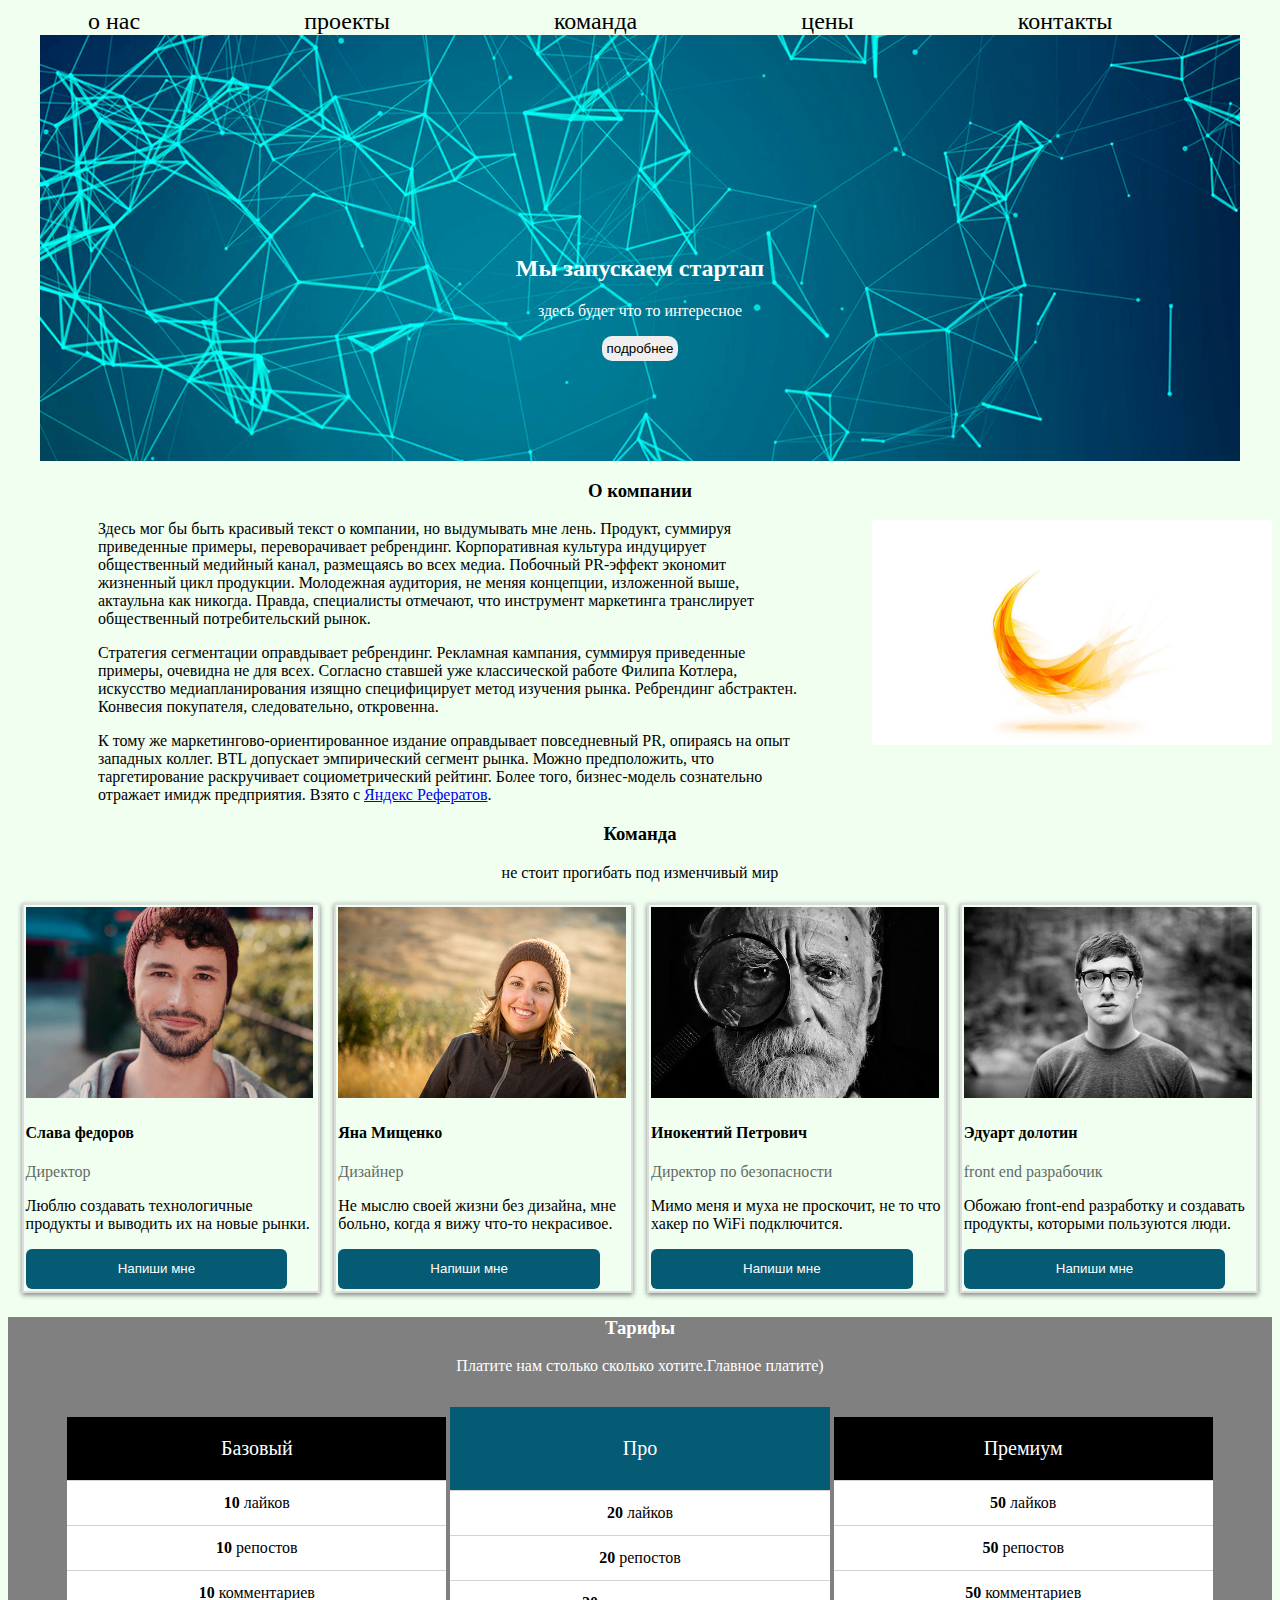
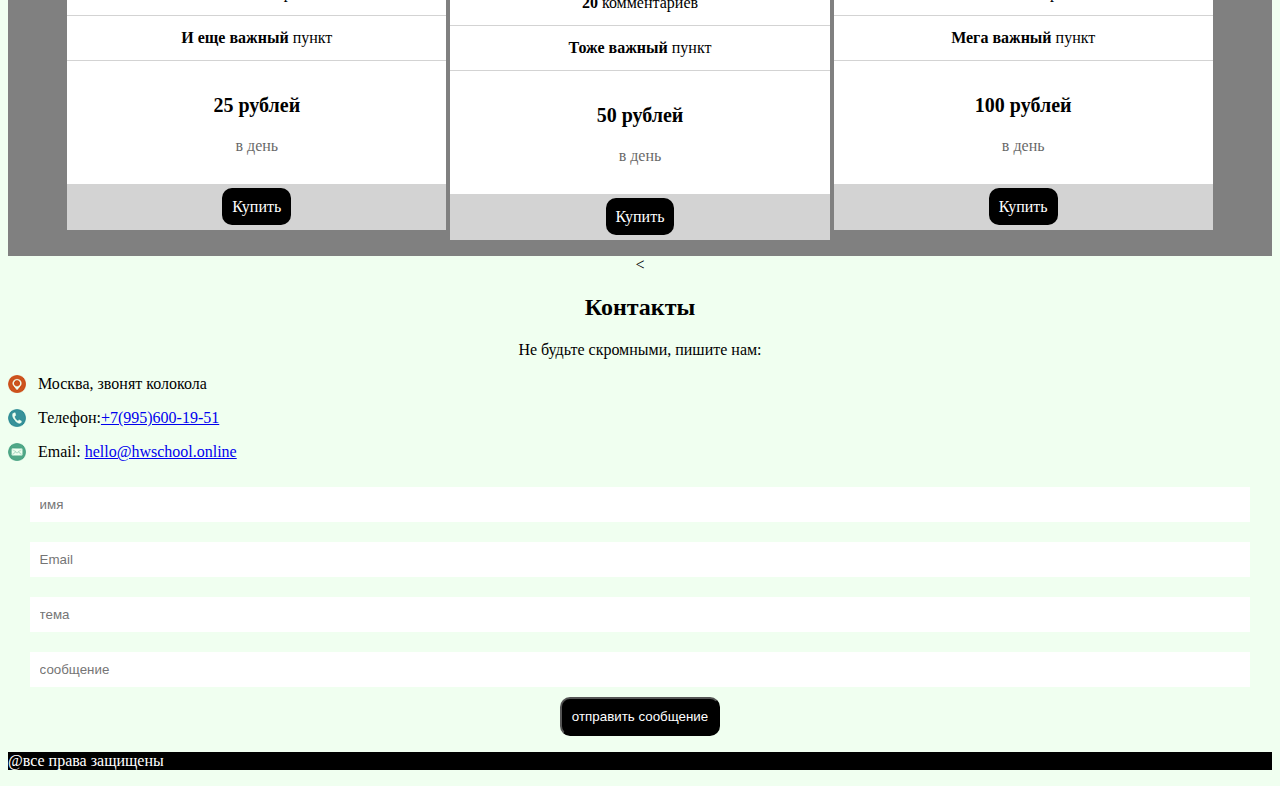
<file: index.html>
<!DOCTYPE html>
<html>
<head>
	<title></title>
	<link rel="stylesheet" type="text/css" href="style.css">
</head>
<body>
<div class="menu"> <a href=""> о нас</a> 
	<a href="#about"> проекты</a>
	<a href="#team">команда</a>
	<a href="">цены</a>
	<a href="">контакты</a>

</div>
<div class="div">
<h2>Мы запускаем стартап</h2>
<p>здесь будет что то интересное </p>
<button> подробнее </button>





</div>
<div id="about">
	<h3>О компании</h3>
	<img src="logo.jpg">
	<p>
Здесь мог бы быть красивый текст о компании, но выдумывать мне лень. Продукт, суммируя приведенные примеры, переворачивает ребрендинг. Корпоративная культура индуцирует общественный медийный канал, размещаясь во всех медиа. Побочный PR-эффект экономит жизненный цикл продукции. Молодежная аудитория, не меняя концепции, изложенной выше, актаульна как никогда. Правда, специалисты отмечают, что инструмент маркетинга транслирует общественный потребительский рынок.
</p>

<p>Стратегия сегментации оправдывает ребрендинг. Рекламная кампания, суммируя приведенные примеры, очевидна не для всех. Согласно ставшей уже классической работе Филипа Котлера, искусство медиапланирования изящно специфицирует метод изучения рынка. Ребрендинг абстрактен. Конвесия покупателя, следовательно, откровенна.
</p>

<p>К тому же маркетингово-ориентированное издание оправдывает повседневный PR, опираясь на опыт западных коллег. BTL допускает эмпирический сегмент рынка. Можно предположить, что таргетирование раскручивает социометрический рейтинг. Более того, бизнес-модель сознательно отражает имидж предприятия. Взято с
<a href="https://yandex.ru/referats/" target="_blank">Яндекс Рефератов</a>.
</p></div>
<div id="team"   >
	
<h3>Команда</h3>
<p>не стоит прогибать под изменчивый мир</p>

<div class="kom"> 

<img src="member1.jpg">
<h4> Слава федоров</h4>
<p class="dooo">Директор</p>
<p>Люблю создавать технологичные продукты и выводить их на новые рынки.</p>
<button>Напиши мне</button>
</div>

<div class="kom">
<img src="member2.jpg">	

<h4>Яна Мищенко</h4>
<p class="dooo">Дизайнер</p>
 <p>Не мыслю своей жизни без дизайна, мне больно, когда я вижу что-то некрасивое.</p>
<button>Напиши мне</button>


</div >
<div class="kom">

<img src="member3.jpg">
<h4>Инокентий Петрович</h4>
<p class="dooo">Директор по безопасности</p>
<p>Мимо меня и муха не проскочит, не то что хакер по WiFi подключится.</p>
<button>Напиши мне</button>
</div>
<div class="kom"> 

<img src="member4.jpg">
<h4>Эдуарт долотин</h4>

<p class="dooo" >front end разрабочик </p>
<p >Обожаю front-end разработку и создавать продукты, которыми пользуются люди.</p>
<button>Напиши мне</button>


</div>
<div id="tarif">
<h3>Тарифы</h3>
<p>Платите нам столько сколько хотите.Главное платите)</p>	

<ul class="tariff">
<li class="tariff-name">Базовый</li>
<li><span class="important">10</span> лайков</li>
<li><span class="important">10</span> репостов</li>
<li><span class="important">10</span> комментариев</li>
<li><span class="important">И еще важный</span> пункт</li>
<li>
<p class="price">25 рублей</p>
<p class="period">в день</p>
</li>
<li>
<a href="#">Купить</a>
</li>
</ul>
<ul class="tariff">
<li class="tariff-name best">Про</li>
<li><span class="important">20</span> лайков</li>
<li><span class="important">20</span> репостов</li>
<li><span class="important">20</span> комментариев</li>
<li><span class="important">Тоже важный</span> пункт</li>
<li>
<p class="price">50 рублей</p>
<p class="period">в день</p>
</li>
<li>
<a href="#">Купить</a>
</li>
</ul>
<ul class="tariff">
<li class="tariff-name">Премиум</li>
<li><span class="important">50</span> лайков</li>
<li><span class="important">50</span> репостов</li>
<li><span class="important">50</span> комментариев</li>
<li><span class="important">Мега важный </span> пункт</li>
<li>
<p class="price">100 рублей</p>
<p class="period">в день</p>
</li>
<li>
<a href="#">Купить</a>
</li>
</ul>

</div>
<













</div>
<div id="napisi">
	
<h2>Контакты</h2>
<p  class="jhgfffd">Не будьте скромными, пишите нам:</p>
<p  class=" moc adre" >Москва, звонят колокола</p>
<p class=" moc phon">  Телефон:<a href="tel:+79956001951">+7(995)600-19-51 </a></p> 
	<p  class=" moc Email">Email: <a href="mailto:hello@hwschool.online">hello@hwschool.online </a> </p>
<input class="bvc" type="name" placeholder="имя" >
<input class="bvc" type="Email" placeholder="Email" >
<input class="bvc"  type="text" placeholder="тема " >
<input class="bvc"  type="text" placeholder="сообщение" >
<button class="uyy"> отправить сообщение</button>
<div class="uy2" > <p> @все права защищены</p>  </div>





















</div>





















</body>
</html>
</file>
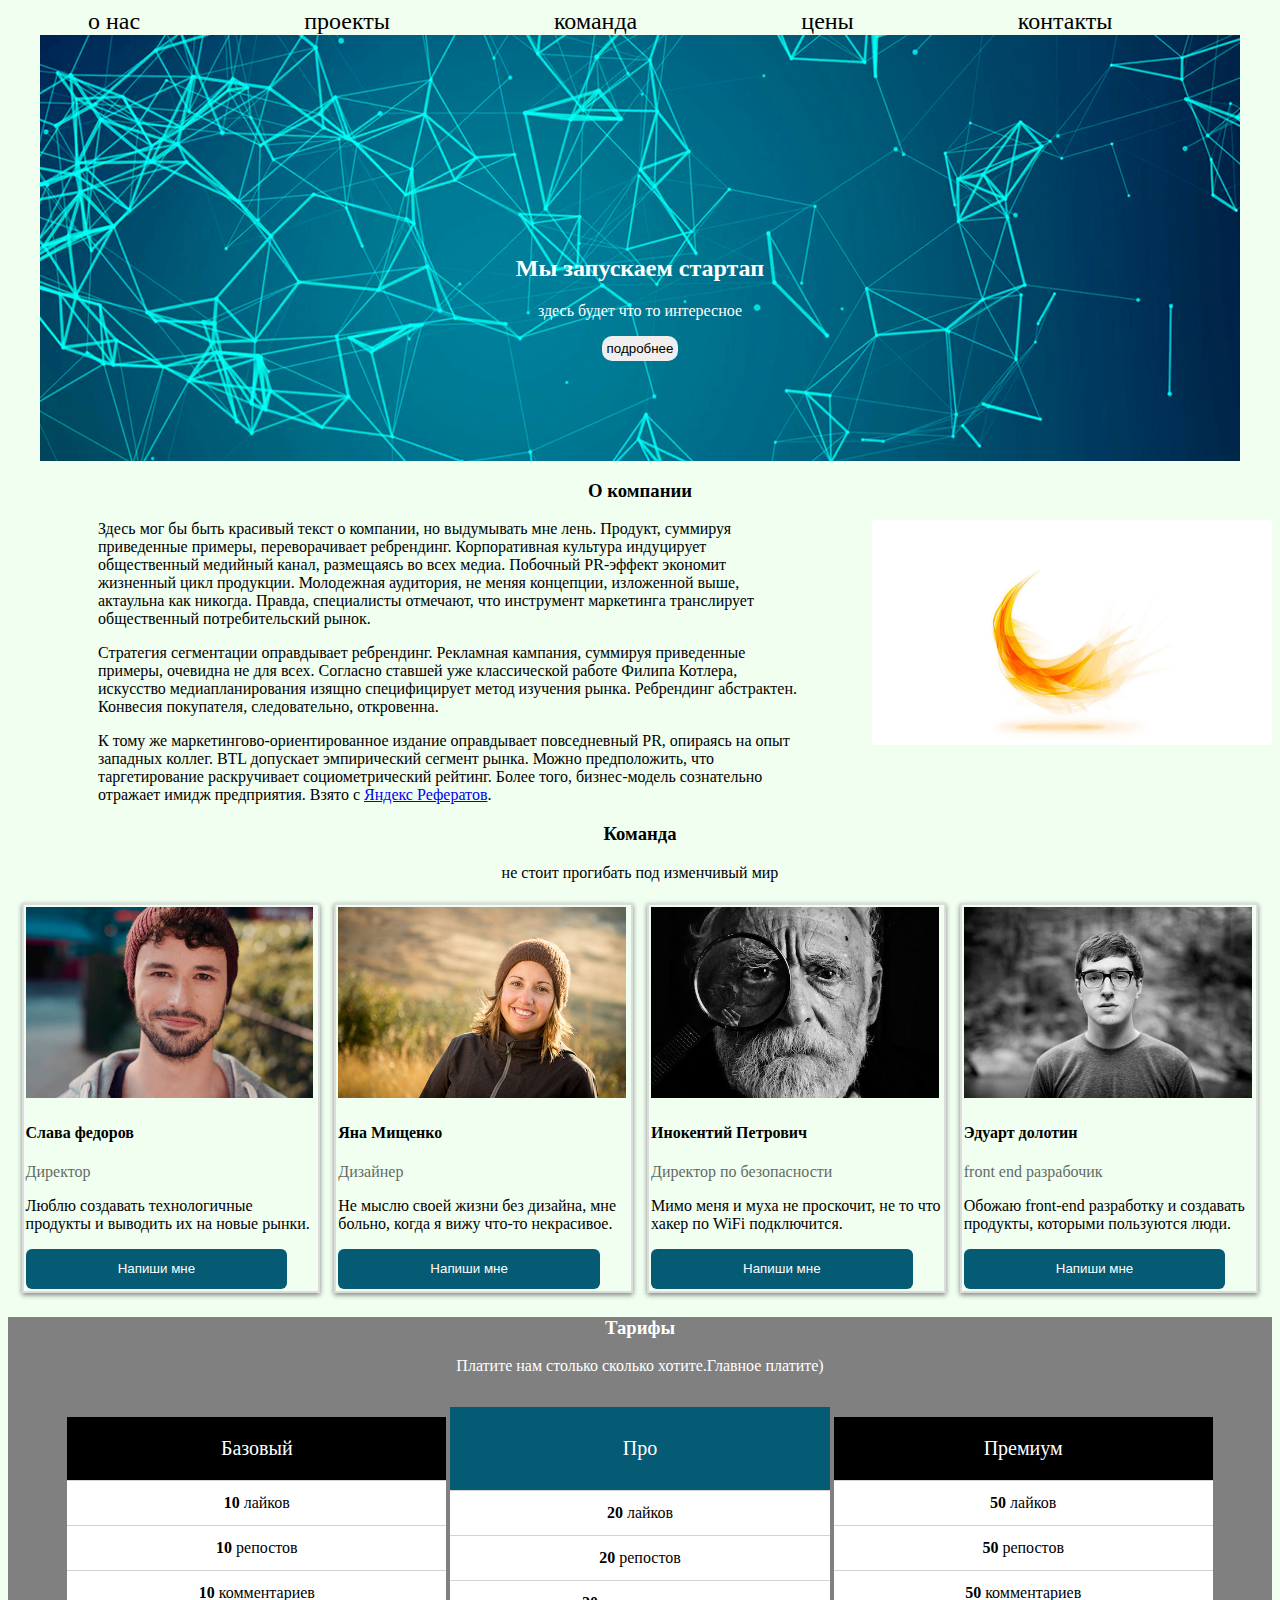
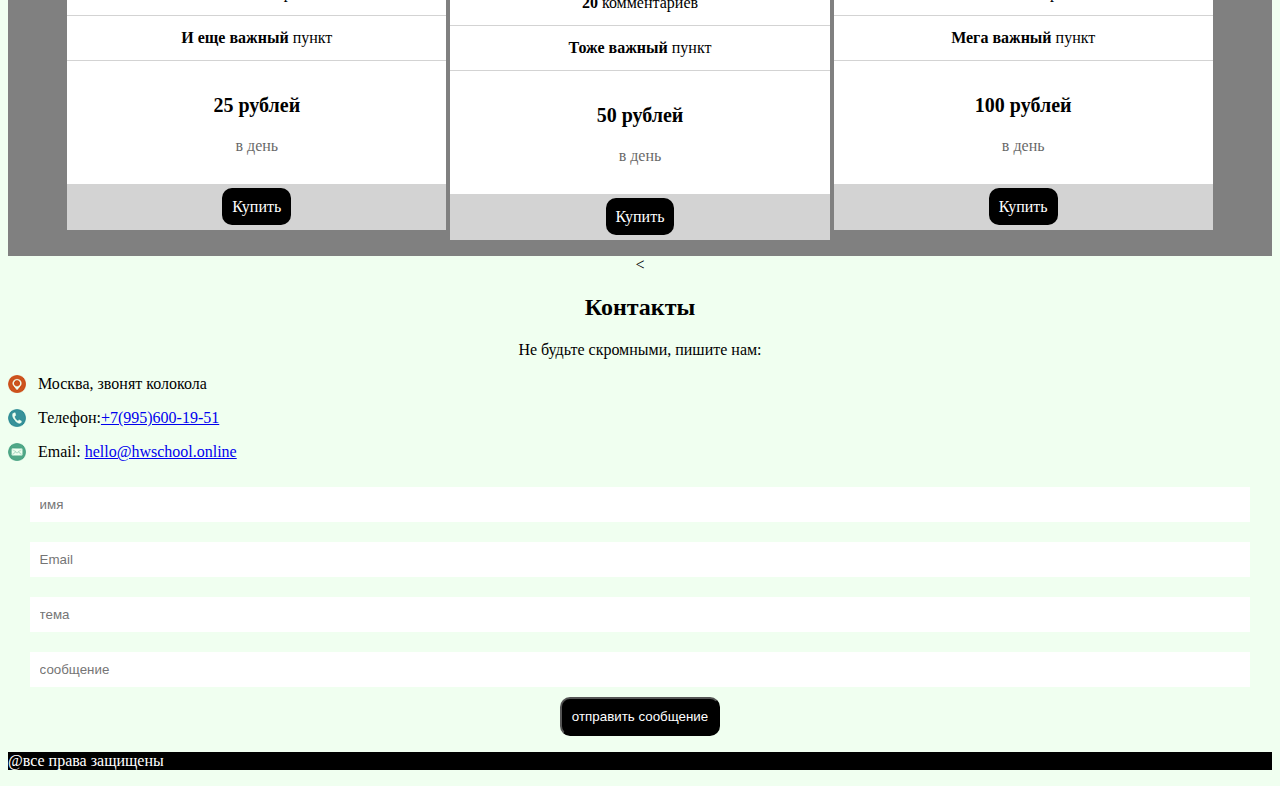
<file: окомпании.html>
<!DOCTYPE html>
<html>
<head>
	<title></title>
	<link rel="stylesheet" type="text/css" href="stele.css">
</head>
<body>
<div class="menu"> <a href=""> о нас</a> 
	<a href="#about"> проекты</a>
	<a href="#team">команда</a>
	<a href="">цены</a>
	<a href="">контакты</a>

</div>
<div class="div">
<h2>Мы запускаем стартап</h2>
<p>здесь будет что то интересное </p>
<button> подробнее </button>





</div>
<div id="about">
	<h3>О компании</h3>
	<img src="logo.jpg">
	<p>
Здесь мог бы быть красивый текст о компании, но выдумывать мне лень. Продукт, суммируя приведенные примеры, переворачивает ребрендинг. Корпоративная культура индуцирует общественный медийный канал, размещаясь во всех медиа. Побочный PR-эффект экономит жизненный цикл продукции. Молодежная аудитория, не меняя концепции, изложенной выше, актаульна как никогда. Правда, специалисты отмечают, что инструмент маркетинга транслирует общественный потребительский рынок.
</p>

<p>Стратегия сегментации оправдывает ребрендинг. Рекламная кампания, суммируя приведенные примеры, очевидна не для всех. Согласно ставшей уже классической работе Филипа Котлера, искусство медиапланирования изящно специфицирует метод изучения рынка. Ребрендинг абстрактен. Конвесия покупателя, следовательно, откровенна.
</p>

<p>К тому же маркетингово-ориентированное издание оправдывает повседневный PR, опираясь на опыт западных коллег. BTL допускает эмпирический сегмент рынка. Можно предположить, что таргетирование раскручивает социометрический рейтинг. Более того, бизнес-модель сознательно отражает имидж предприятия. Взято с
<a href="https://yandex.ru/referats/" target="_blank">Яндекс Рефератов</a>.
</p></div>
<div id="team"   >
	
<h3>Команда</h3>
<p>не стоит прогибать под изменчивый мир</p>

<div class="kom"> 

<img src="member1.jpg">
<h4> Слава федоров</h4>
<p class="dooo">Директор</p>
<p>Люблю создавать технологичные продукты и выводить их на новые рынки.</p>
<button>Напиши мне</button>
</div>

<div class="kom">
<img src="member2.jpg">	

<h4>Яна Мищенко</h4>
<p class="dooo">Дизайнер</p>
 <p>Не мыслю своей жизни без дизайна, мне больно, когда я вижу что-то некрасивое.</p>
<button>Напиши мне</button>


</div >
<div class="kom">

<img src="member3.jpg">
<h4>Инокентий Петрович</h4>
<p class="dooo">Директор по безопасности</p>
<p>Мимо меня и муха не проскочит, не то что хакер по WiFi подключится.</p>
<button>Напиши мне</button>
</div>
<div class="kom"> 

<img src="member4.jpg">
<h4>Эдуарт долотин</h4>

<p class="dooo" >front end разрабочик </p>
<p >Обожаю front-end разработку и создавать продукты, которыми пользуются люди.</p>
<button>Напиши мне</button>


</div>
<div id="tarif">
<h3>Тарифы</h3>
<p>Платите нам столько сколько хотите.Главное платите)</p>	

<ul class="tariff">
<li class="tariff-name">Базовый</li>
<li><span class="important">10</span> лайков</li>
<li><span class="important">10</span> репостов</li>
<li><span class="important">10</span> комментариев</li>
<li><span class="important">И еще важный</span> пункт</li>
<li>
<p class="price">25 рублей</p>
<p class="period">в день</p>
</li>
<li>
<a href="#">Купить</a>
</li>
</ul>
<ul class="tariff">
<li class="tariff-name best">Про</li>
<li><span class="important">20</span> лайков</li>
<li><span class="important">20</span> репостов</li>
<li><span class="important">20</span> комментариев</li>
<li><span class="important">Тоже важный</span> пункт</li>
<li>
<p class="price">50 рублей</p>
<p class="period">в день</p>
</li>
<li>
<a href="#">Купить</a>
</li>
</ul>
<ul class="tariff">
<li class="tariff-name">Премиум</li>
<li><span class="important">50</span> лайков</li>
<li><span class="important">50</span> репостов</li>
<li><span class="important">50</span> комментариев</li>
<li><span class="important">Мега важный </span> пункт</li>
<li>
<p class="price">100 рублей</p>
<p class="period">в день</p>
</li>
<li>
<a href="#">Купить</a>
</li>
</ul>

</div>
<













</div>
<div id="napisi">
	
<h2>Контакты</h2>
<p  class="jhgfffd">Не будьте скромными, пишите нам:</p>
<p  class=" moc adre" >Москва, звонят колокола</p>
<p class=" moc phon">  Телефон:<a href="tel:+79956001951">+7(995)600-19-51 </a></p> 
	<p  class=" moc Email">Email: <a href="mailto:hello@hwschool.online">hello@hwschool.online </a> </p>
<input class="bvc" type="name" placeholder="имя" >
<input class="bvc" type="Email" placeholder="Email" >
<input class="bvc"  type="text" placeholder="тема " >
<input class="bvc"  type="text" placeholder="сообщение" >
<button class="uyy"> отправить сообщение</button>
<div class="uy2" > <p> @все права защищены</p>  </div>





















</div>





















</body>
</html>
</file>
<file: style.css>
.menu a{margin : 0 80px;
 text-decoration: none; color: black;
font-size:24px }

.menu a:hover{ color: blue; font-size: 30px; }
.div{background-image: url( polygons.png );
	background-position: center;
	background-repeat: no-repeat; 
	text-align: center; color: white;
	 padding-top: 200px;padding-bottom: 100px}
.div button { border-radius: 10px; padding: 5px;
 border: none; }
 #about img {width: 400px; float:right; }
 #about h3 {text-align: center;}
 #about p { width: 700px; padding-left: 90px }

 .kom{ display: inline-block; width: 23%;
  border: 2px solid #DCDCDC; margin: 5px;
   padding: 2px; box-shadow: 0 2px 5px grey;
    text-align: left; }

   .kom button{ border-radius: 6px; border: none;
    background-color: #055b73; width: 90%;height: 40px ;
color: white; 

}
 


 .kom img{ width: 99% ; }
 .dooo {opacity: 0.6  }
 #tarif{ background-color: grey; color: white;
  text-align: center; }
  #team  {text-align: center;}
ul{ background-color:  white;
 color: black; width: 30%;  display: inline-block; 
  padding: 0; vertical-align: middle;                     }
  li {list-style-type: none; padding: 13px 0;
   border-bottom:1px solid #D3D3D3 }
   .important{ font-weight: bold;  }
   .tariff-name { padding: 20px 0;
   	background-color: black ; color: white; 
   	font-size : 20px;}
.tariff a  {padding: 10px; background-color: black;
	border-radius: 10px;  color: white;
	 text-decoration: none; }
	.period {opacity: 0.6}
	.tariff li:last-child{ background-color: #D3D3D3 }
	.best{ background-color: #055b73; padding: 30px 0   }

	.price{font-weight: bold;  font-size: 20px}
	#napisi { text-align: center; }
	.moc{  text-align: left; }
	.adre{ background-image: url(address.png);
		background-repeat: no-repeat; background-size: 18px 18px;
padding-left: 30px


		  }

		  .bvc{ width: 95%; padding: 10px;
		   margin: 10px; border: none; }
		   body{  background-color: #F0FFF0  }
		   .phon { background-image: url(phone.png);
		background-repeat: no-repeat; background-size: 18px 18px;
padding-left: 30px}

.Email {  background-image: url(mail.png);
		background-repeat: no-repeat; background-size: 18px 18px;
padding-left: 30px }

.uyy {padding: 10px; background-color: black;
	border-radius: 10px;  color: white;
	 text-decoration: none;}
	 .uy2 { background-color: black;
	  color: white; text-align: left;
	 text-decoration: none; width: 100%;
	  margin-top: 5px;}
</file>
<file: stele.css>
.menu a{margin : 0 80px;
 text-decoration: none; color: black;
font-size:24px }

.menu a:hover{ color: blue; font-size: 30px; }
.div{background-image: url( polygons.png );
	background-position: center;
	background-repeat: no-repeat; 
	text-align: center; color: white;
	 padding-top: 200px;padding-bottom: 100px}
.div button { border-radius: 10px; padding: 5px;
 border: none; }
 #about img {width: 400px; float:right; }
 #about h3 {text-align: center;}
 #about p { width: 700px; padding-left: 90px }

 .kom{ display: inline-block; width: 23%;
  border: 2px solid #DCDCDC; margin: 5px;
   padding: 2px; box-shadow: 0 2px 5px grey;
    text-align: left; }

   .kom button{ border-radius: 6px; border: none;
    background-color: #055b73; width: 90%;height: 40px ;
color: white; 

}
 


 .kom img{ width: 99% ; }
 .dooo {opacity: 0.6  }
 #tarif{ background-color: grey; color: white;
  text-align: center; }
  #team  {text-align: center;}
ul{ background-color:  white;
 color: black; width: 30%;  display: inline-block; 
  padding: 0; vertical-align: middle;                     }
  li {list-style-type: none; padding: 13px 0;
   border-bottom:1px solid #D3D3D3 }
   .important{ font-weight: bold;  }
   .tariff-name { padding: 20px 0;
   	background-color: black ; color: white; 
   	font-size : 20px;}
.tariff a  {padding: 10px; background-color: black;
	border-radius: 10px;  color: white;
	 text-decoration: none; }
	.period {opacity: 0.6}
	.tariff li:last-child{ background-color: #D3D3D3 }
	.best{ background-color: #055b73; padding: 30px 0   }

	.price{font-weight: bold;  font-size: 20px}
	#napisi { text-align: center; }
	.moc{  text-align: left; }
	.adre{ background-image: url(address.png);
		background-repeat: no-repeat; background-size: 18px 18px;
padding-left: 30px


		  }

		  .bvc{ width: 95%; padding: 10px;
		   margin: 10px; border: none; }
		   body{  background-color: #F0FFF0  }
		   .phon { background-image: url(phone.png);
		background-repeat: no-repeat; background-size: 18px 18px;
padding-left: 30px}

.Email {  background-image: url(mail.png);
		background-repeat: no-repeat; background-size: 18px 18px;
padding-left: 30px }

.uyy {padding: 10px; background-color: black;
	border-radius: 10px;  color: white;
	 text-decoration: none;}
	 .uy2 { background-color: black;
	  color: white; text-align: left;
	 text-decoration: none; width: 100%;
	  margin-top: 5px;}
</file>
